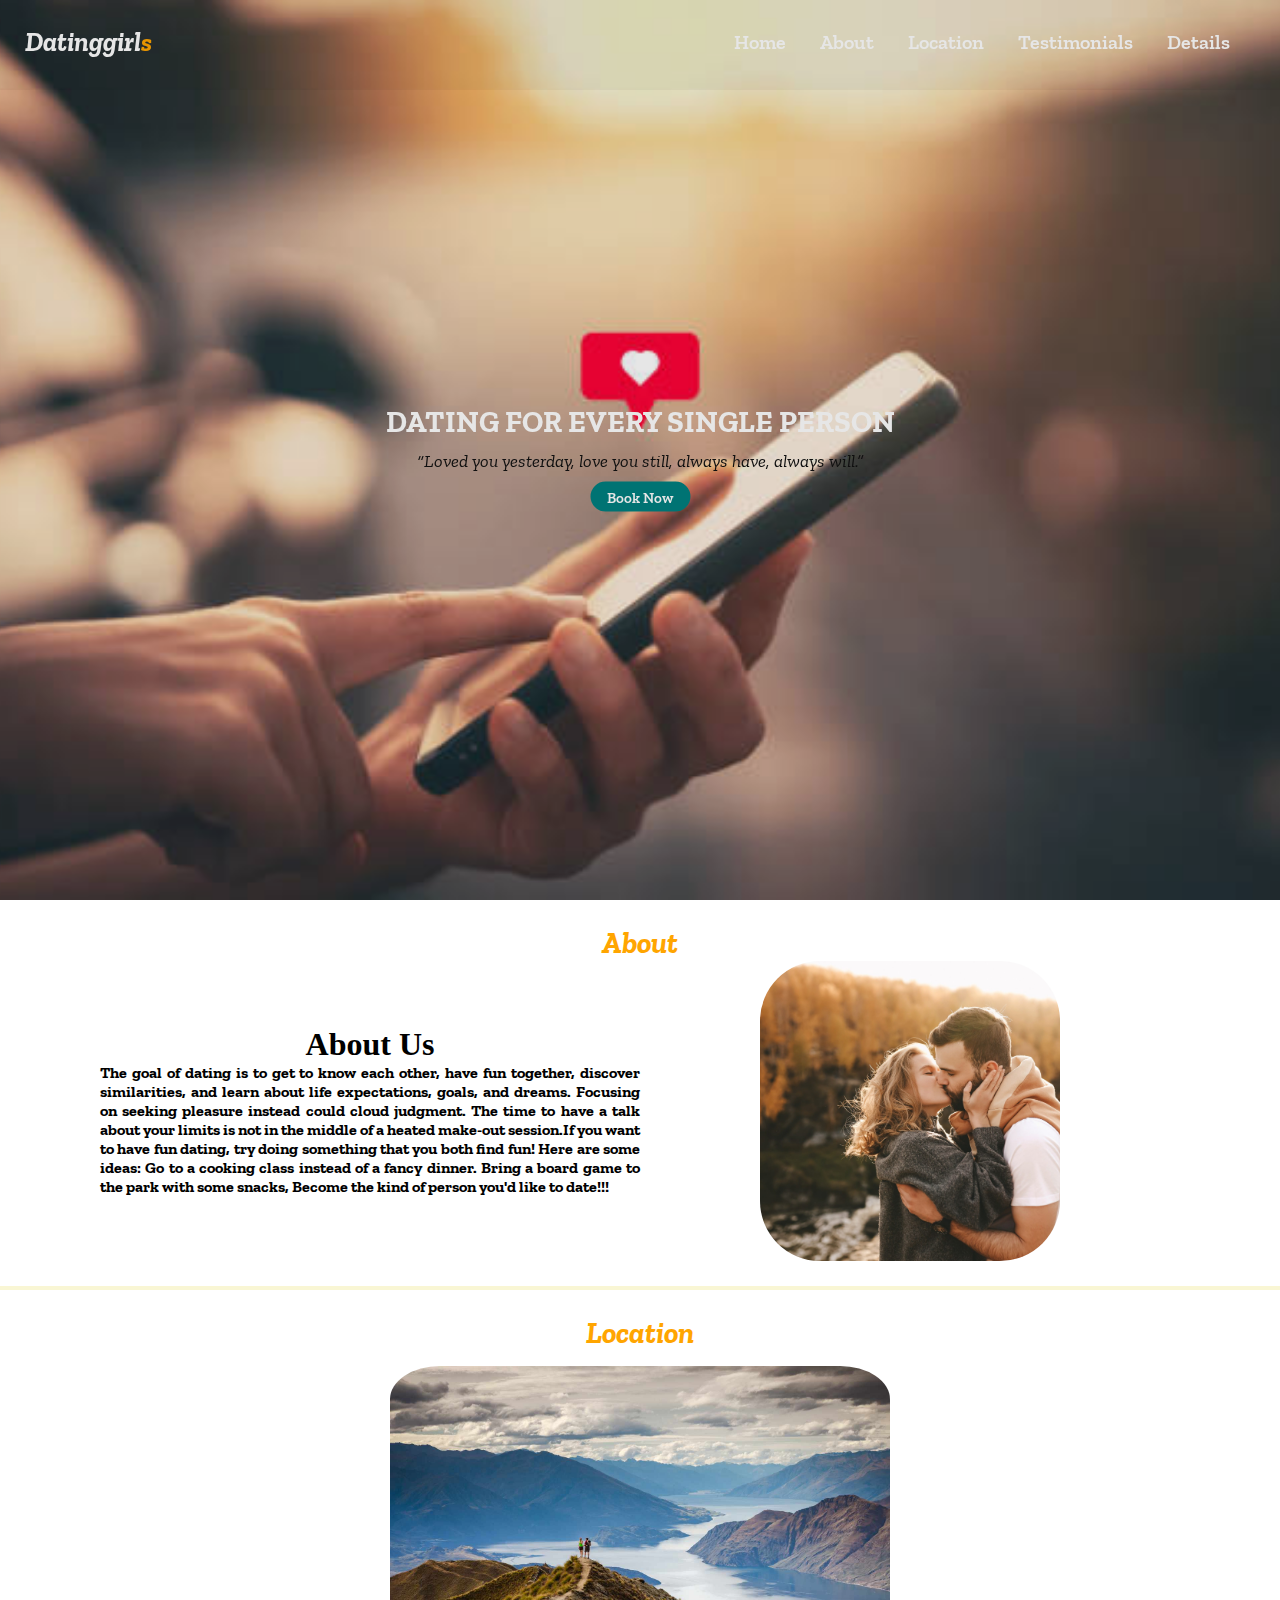
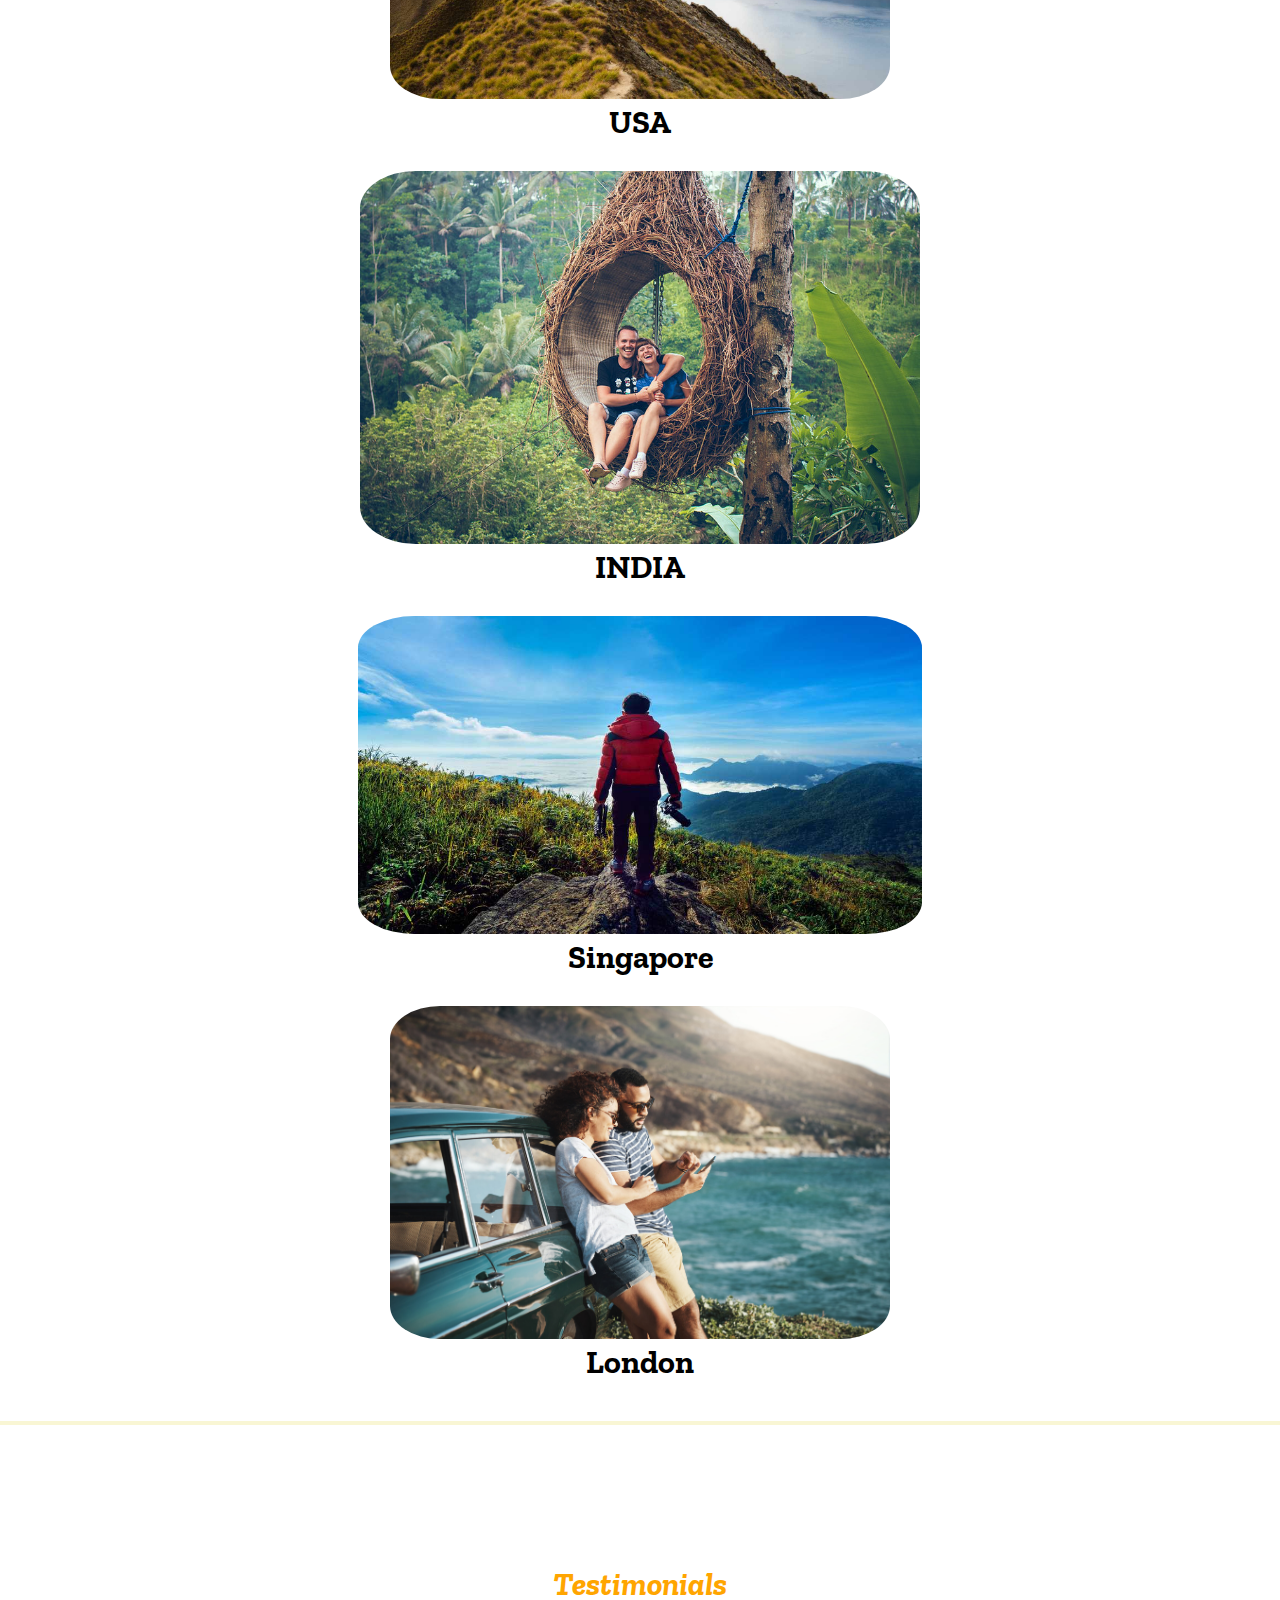
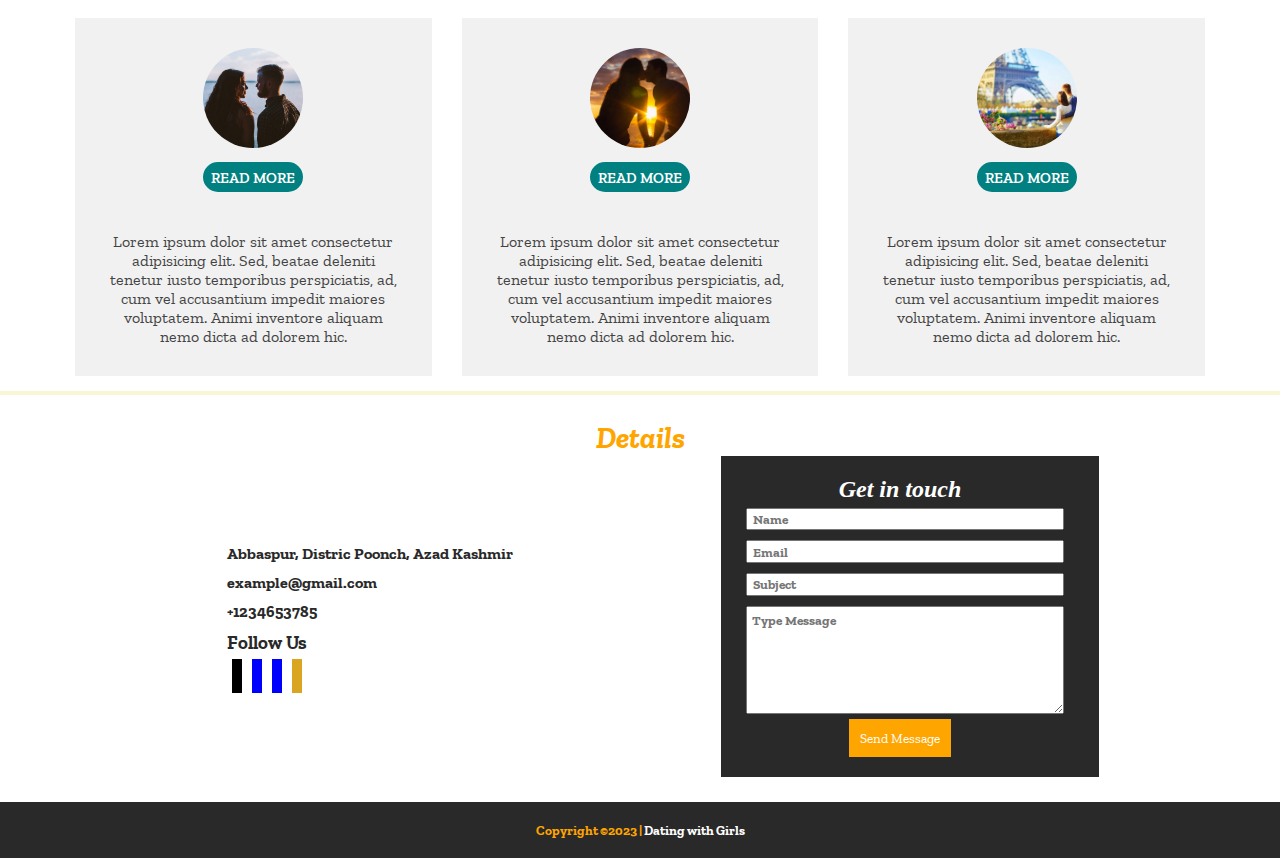
<file: index.html>
<!DOCTYPE html>
<html lang="en">
<head>
    <meta charset="UTF-8">
    <meta name="viewport" content="width=device-width, initial-scale=1.0">
    <title>Dateing Website</title>
    <link rel="stylesheet" href="./style.css">
    <link rel="stylesheet" href="https://cdnjs.cloudflare.com/ajax/libs/font-awesome/6.5.0/css/all.min.css" integrity="sha512-Avb2QiuDEEvB4bZJYdft2mNjVShBftLdPG8FJ0V7irTLQ8Uo0qcPxh4Plq7G5tGm0rU+1SPhVotteLpBERwTkw==" crossorigin="anonymous" referrerpolicy="no-referrer" />
</head>
<body>
    
      
    <header>
        <nav>
            <input type="checkbox" id="check">
            <label for="check" class="checkbtn">
                <i class="fa-solid fa-bars"></i>
            </label>

            <div class="logo">Dating<span><i class="fa-regular fa-heart"></i></span>girl<span class="work">s</span></div>
            <ul>
                <li><a href="#index.html">Home</a></li>
                <li><a href="#About">About</a></li>
                <li><a href="#Location">Location</a></li>
                <li><a href="#Testimonials">Testimonials</a></li>
                <li><a href="#Details">Details</a></li>
            </ul>
        </nav>
        <div class="title">
            <h1>DATING FOR EVERY SINGLE PERSON</h1>
            <p>“Loved you yesterday, love you still, always have, always will.”</p>
            <button>Book Now</button>
        </div>
    </header>

     

  

    <section>
        <div id="About">
            <h1 class="section">About</h1>
            <div class="about-row">
                <div class="about-col">
                    <h1>About Us</h1>
                    <p>
                        The goal of dating is to get to know each other, have fun together, discover similarities, and learn about life expectations, goals, and dreams. Focusing on seeking pleasure instead could cloud judgment. The time to have a talk about your limits is not in the middle of a heated make-out session.If you want to have fun dating, try doing something that you both find fun! Here are some ideas: Go to a cooking class instead of a fancy dinner. Bring a board game to the park with some snacks, Become the kind of person you'd like to date!!!
                    </p>
                </div>
                <div class="about-col">
                    <div id="about-img">
                        <img src="./image.date/loca5.jpeg">
                    </div>
                </div>
            </div>
        </div>
    </section>
         <div class="border-1"></div>






     <main>
        <div id="Location">
            <h1 class="section">Location</h1>
            <div class="Location-row">
                <div class="card">
                    <img src="./image.date/loca1.jpg" id="image-11">
                    <h4>USA</h4>
                </div>

                <div class="card">
                    <img src="./image.date/loca2.jpg">
                    <h4>INDIA</h4>
                </div>

                <div class="card">
                    <img src="./image.date/loca4.jpg" id="image-12">
                    <h4>Singapore</h4>
                </div>

                <div class="card">
                    <img src="./image.date/image5.jpg" id="image-11">
                    <h4>London</h4>
                </div>
            </div>
        </div>
    </main> 
    <div class="border-1"></div>







    <section>
        <div id="Testimonials">
            <div class="section-1">
                <h1>Testimonials</h1>

                <div class="row">
                    <div class="col">
                        <div class="Testimonials">
                            <img src="./image.date/image2.jpg">
                            <div class="name"><button>Read More</button></div>
                            <div class="stars">
                                <i class="fa-solid fa-star"></i>
                                <i class="fa-solid fa-star"></i>
                                <i class="fa-solid fa-star"></i>
                                <i class="fa-solid fa-star"></i>
                                <i class="fa-solid fa-star"></i>
                            </div>
                            <p>Lorem ipsum dolor sit amet consectetur adipisicing elit. Sed, beatae deleniti tenetur iusto temporibus perspiciatis, ad, cum vel accusantium impedit maiores voluptatem. Animi inventore aliquam nemo dicta ad dolorem hic.</p>
                        </div>
                    </div>

                    <div class="col">
                        <div class="Testimonials">
                            <img src="./image.date/image1.webp">
                            <div class="name"><button>Read More</button></div>
                            <div class="stars">
                            <i class="fa-solid fa-star"></i>
                            <i class="fa-solid fa-star"></i>
                            <i class="fa-solid fa-star"></i>
                            <i class="fa-solid fa-star"></i>
                            <i class="fa-regular fa-star"></i>
                            </div>
                            <p>Lorem ipsum dolor sit amet consectetur adipisicing elit. Sed, beatae deleniti tenetur iusto temporibus perspiciatis, ad, cum vel accusantium impedit maiores voluptatem. Animi inventore aliquam nemo dicta ad dolorem hic.</p>
                        </div>
                </div>

                <div class="col">
                    <div class="Testimonials">
                        <img src="./image.date/image7.webp">
                        <div class="name"><button>Read More</button></div>
                        <div class="stars">
                            <i class="fa-solid fa-star"></i>
                            <i class="fa-solid fa-star"></i>
                            <i class="fa-solid fa-star"></i>
                            <i class="fa-regular fa-star"></i>
                            <i class="fa-regular fa-star"></i>
                        </div>
                        <p>Lorem ipsum dolor sit amet consectetur adipisicing elit. Sed, beatae deleniti tenetur iusto temporibus perspiciatis, ad, cum vel accusantium impedit maiores voluptatem. Animi inventore aliquam nemo dicta ad dolorem hic.</p>
                    </div>
            </div>
        </div>
    </section>
    <div class="border-1"></div>



    


    <footer>
        <div id="Details">
            <h1 class="section">Details</h1>
            <div class="contact-row">
                <div class="contact-col">
                    <div>
                        <p>
                            <i class="fa-solid fa-location-dot"></i>
                            Abbaspur, Distric Poonch, Azad Kashmir
                        </p>
                        <p>
                            <a href="example@gmail.com">
                                <i class="fa-solid fa-envelope"></i>
                                example@gmail.com
                            </a>
                        </p>
                        <p>
                           <a href="tel:+1234653785">
                            <i class="fa-solid fa-phone"></i>
                            +1234653785
                           </a>
                        </p>
                        <h3>Follow Us</h3>
                        <p id="social">
                            <a href="#"><i class="fa-brands fa-x-twitter" id="twi"></i></a>
                            <a href="#"><i class="fa-brands fa-facebook" id="face"></i></a>
                            <a href="#"><i class="fa-brands fa-linkedin" id="link"></i></a>
                            <a href="#"><i class="fa-brands fa-instagram" id="ins"></i></a>
                        </p>
                    </div>
                </div>
                <div class="contact-col">
                    <form>
                        <h2>Get in touch</h2>
                        <input type="text" placeholder="Name">
                        <input type="email" placeholder="Email">
                        <input type="text" placeholder="Subject">
                        <textarea rows="6" placeholder="Type Message"></textarea>
                        <button>Send Message</button>
                    </form>
                </div>
            </div>
        </div>
      </footer>

  
      <div id="footer">
          <div>
              <h5>Copyright &copy;2023 | <a href="">Dating with Girls</a></h5>
          </div>
      </div>

</body>
</html>
</file>
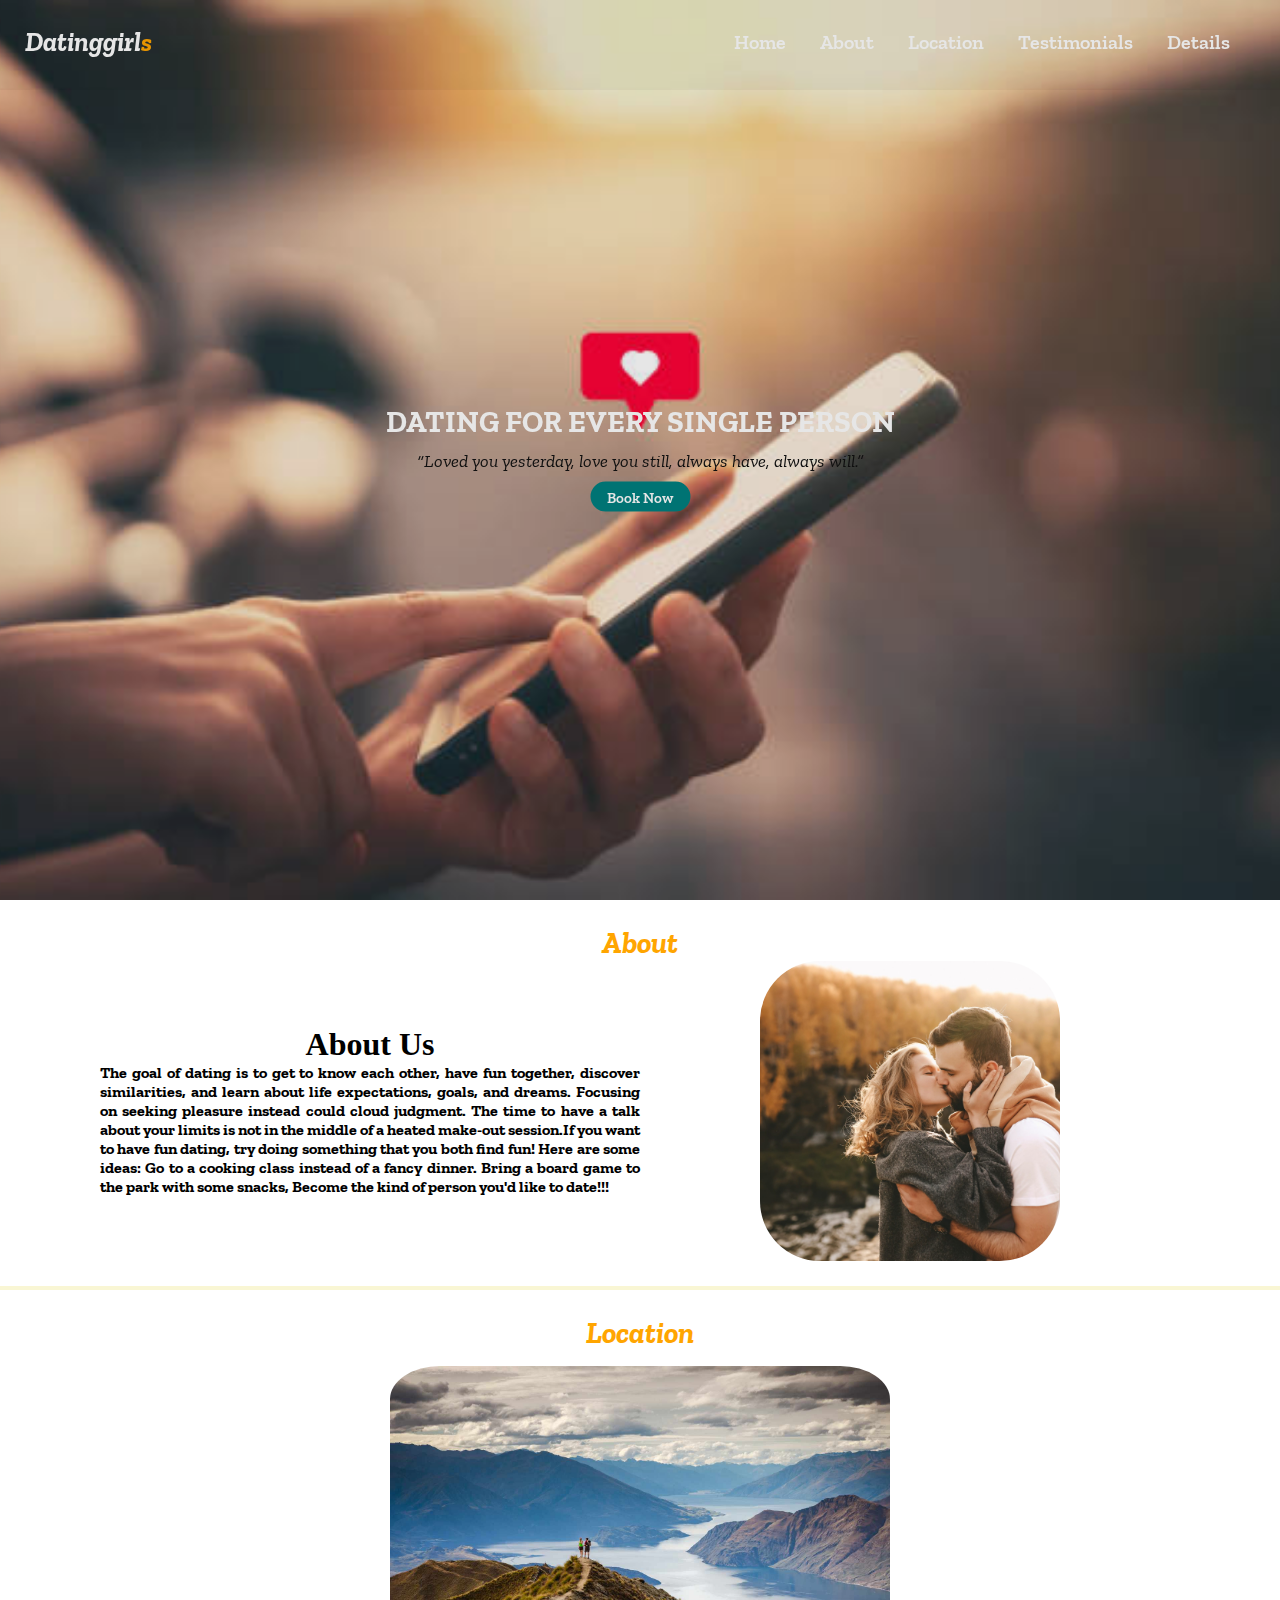
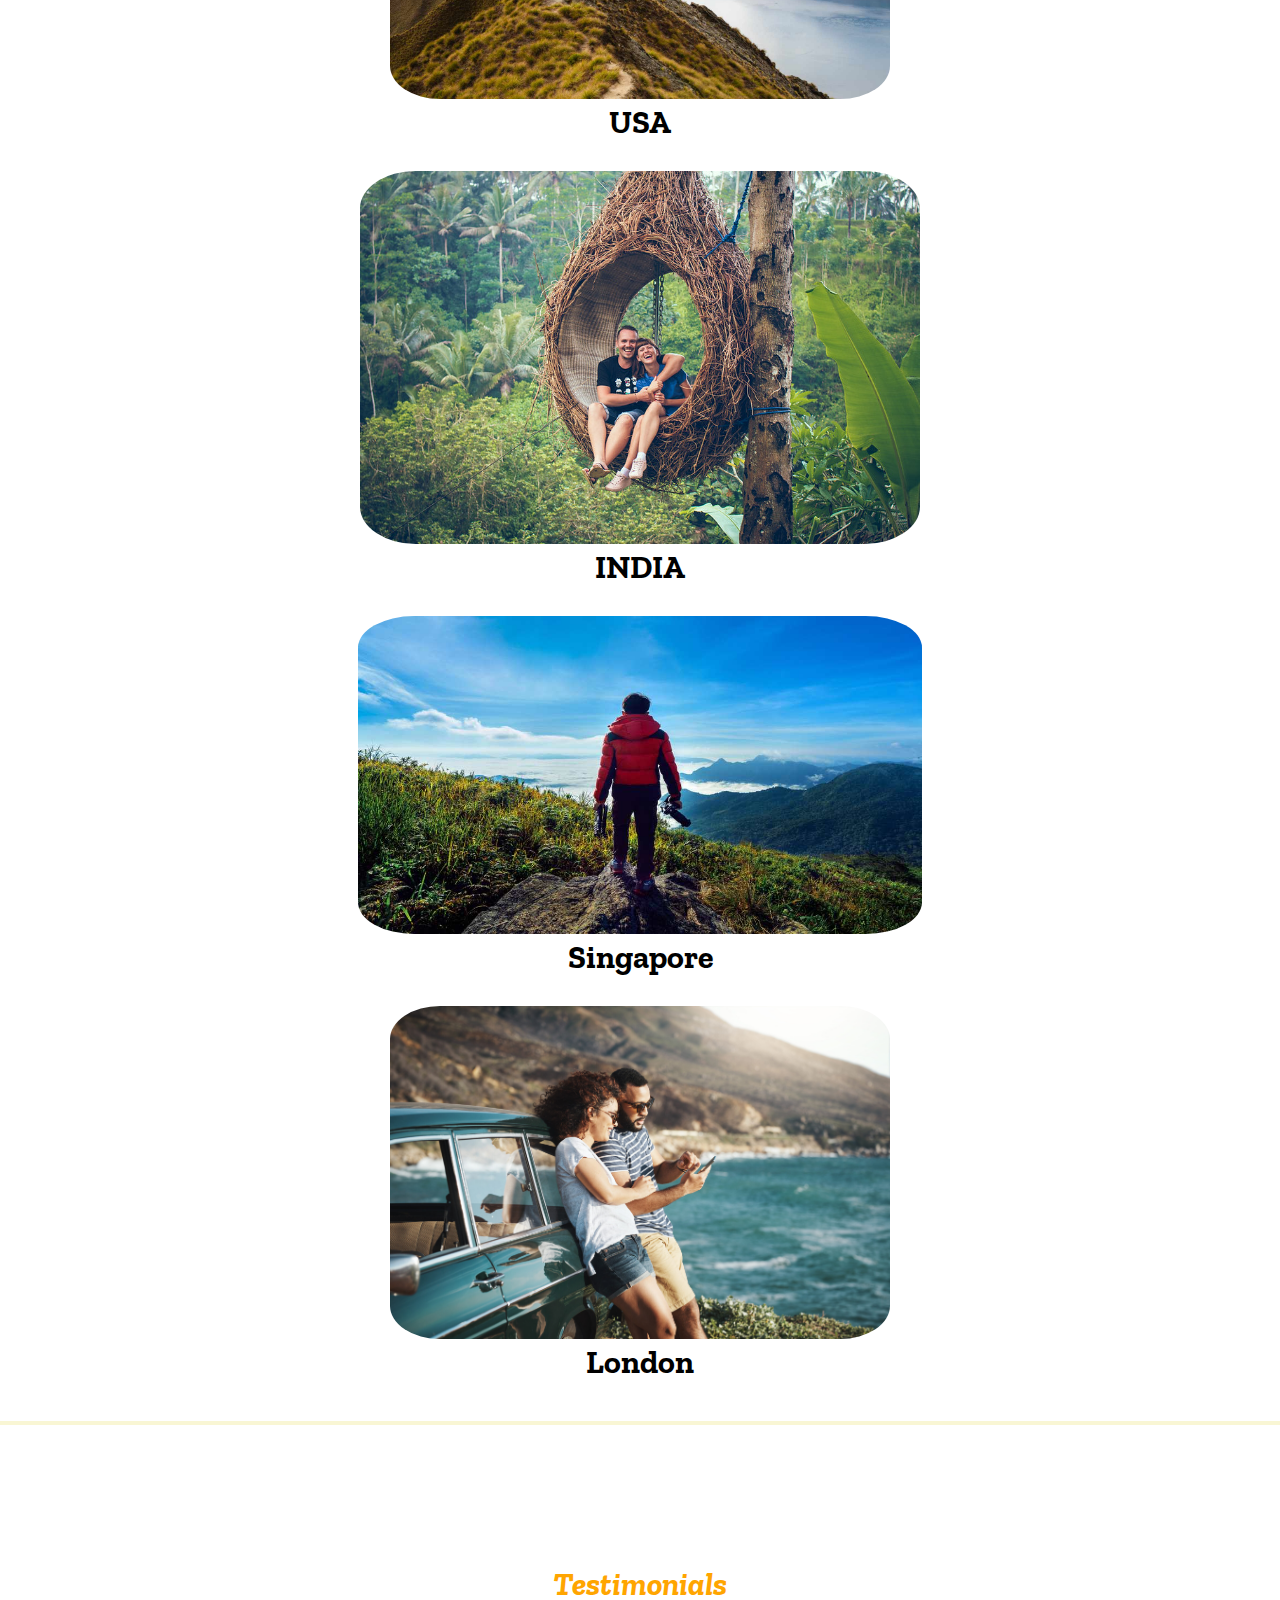
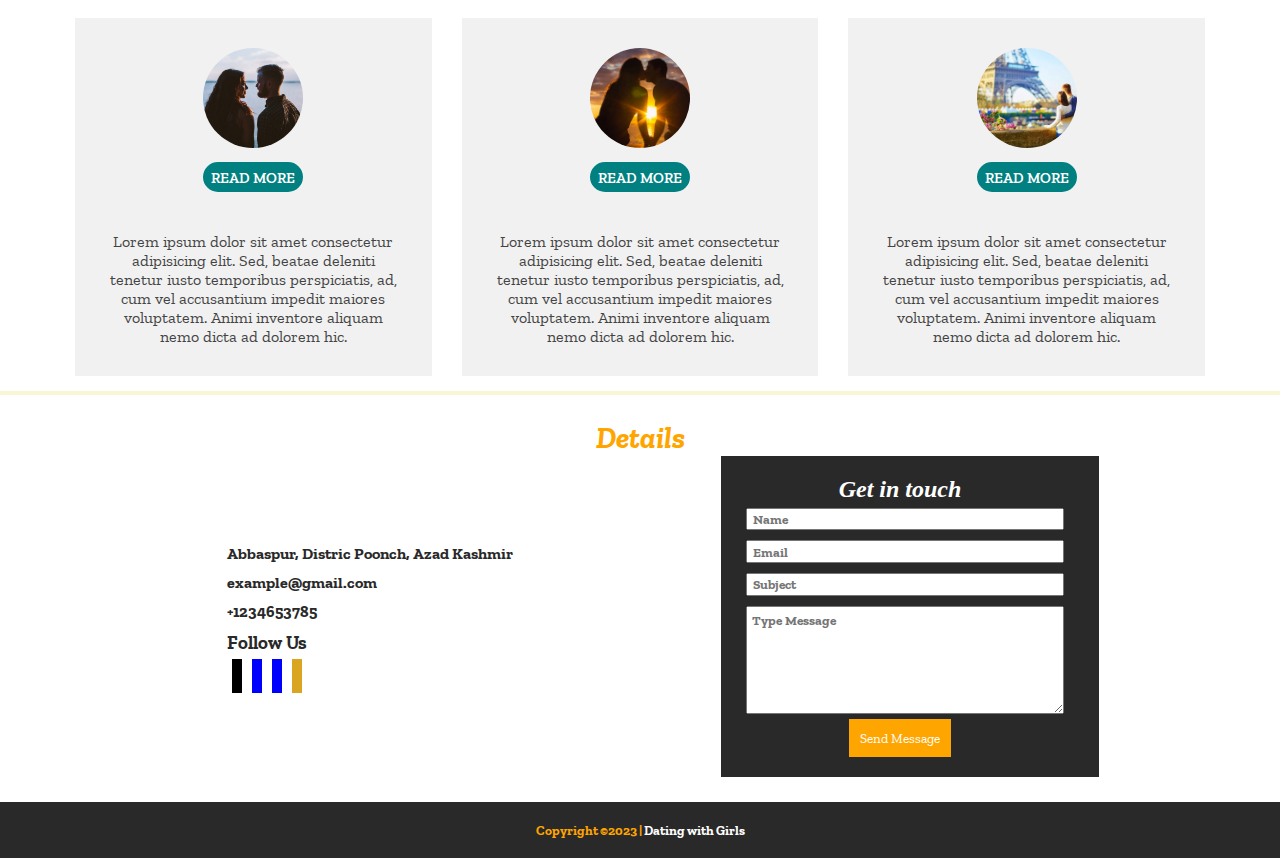
<file: test.html>
<!DOCTYPE html>
<html lang="en">
<head>
    <meta charset="UTF-8">
    <meta name="viewport" content="width=device-width, initial-scale=1.0">
    <title>Website</title>
    <link rel="stylesheet" href="./style.css">
    <link rel="stylesheet" href="https://cdnjs.cloudflare.com/ajax/libs/font-awesome/6.5.0/css/all.min.css" integrity="sha512-Avb2QiuDEEvB4bZJYdft2mNjVShBftLdPG8FJ0V7irTLQ8Uo0qcPxh4Plq7G5tGm0rU+1SPhVotteLpBERwTkw==" crossorigin="anonymous" referrerpolicy="no-referrer" />
</head>
<body>
    
      
    <header>
        <nav>
            <input type="checkbox" id="check">
            <label for="check" class="checkbtn">
                <i class="fa-solid fa-bars"></i>
            </label>

            <div class="logo">Dating<span><i class="fa-regular fa-heart"></i></span>girl<span class="work">s</span></div>
            <ul>
                <li><a href="#index.html">Home</a></li>
                <li><a href="#About">About</a></li>
                <li><a href="#Location">Location</a></li>
                <li><a href="#Testimonials">Testimonials</a></li>
                <li><a href="#Details">Details</a></li>
            </ul>
        </nav>
        <div class="title">
            <h1>DATING FOR EVERY SINGLE PERSON</h1>
            <p>“Loved you yesterday, love you still, always have, always will.”</p>
            <button>Book Now</button>
        </div>
    </header>

     

  

    <section>
        <div id="About">
            <h1 class="section">About</h1>
            <div class="about-row">
                <div class="about-col">
                    <h1>About Us</h1>
                    <p>
                        The goal of dating is to get to know each other, have fun together, discover similarities, and learn about life expectations, goals, and dreams. Focusing on seeking pleasure instead could cloud judgment. The time to have a talk about your limits is not in the middle of a heated make-out session.If you want to have fun dating, try doing something that you both find fun! Here are some ideas: Go to a cooking class instead of a fancy dinner. Bring a board game to the park with some snacks, Become the kind of person you'd like to date!!!
                    </p>
                </div>
                <div class="about-col">
                    <div id="about-img">
                        <img src="./image.date/loca5.jpeg">
                    </div>
                </div>
            </div>
        </div>
    </section>
         <div class="border-1"></div>






     <main>
        <div id="Location">
            <h1 class="section">Location</h1>
            <div class="Location-row">
                <div class="card">
                    <img src="./image.date/loca1.jpg" id="image-11">
                    <h4>USA</h4>
                </div>

                <div class="card">
                    <img src="./image.date/loca2.jpg">
                    <h4>INDIA</h4>
                </div>

                <div class="card">
                    <img src="./image.date/loca4.jpg" id="image-12">
                    <h4>Singapore</h4>
                </div>

                <div class="card">
                    <img src="./image.date/image5.jpg" id="image-11">
                    <h4>London</h4>
                </div>
            </div>
        </div>
    </main> 
    <div class="border-1"></div>







    <section>
        <div id="Testimonials">
            <div class="section-1">
                <h1>Testimonials</h1>

                <div class="row">
                    <div class="col">
                        <div class="Testimonials">
                            <img src="./image.date/image2.jpg">
                            <div class="name"><button>Read More</button></div>
                            <div class="stars">
                                <i class="fa-solid fa-star"></i>
                                <i class="fa-solid fa-star"></i>
                                <i class="fa-solid fa-star"></i>
                                <i class="fa-solid fa-star"></i>
                                <i class="fa-solid fa-star"></i>
                            </div>
                            <p>Lorem ipsum dolor sit amet consectetur adipisicing elit. Sed, beatae deleniti tenetur iusto temporibus perspiciatis, ad, cum vel accusantium impedit maiores voluptatem. Animi inventore aliquam nemo dicta ad dolorem hic.</p>
                        </div>
                    </div>

                    <div class="col">
                        <div class="Testimonials">
                            <img src="./image.date/image1.webp">
                            <div class="name"><button>Read More</button></div>
                            <div class="stars">
                            <i class="fa-solid fa-star"></i>
                            <i class="fa-solid fa-star"></i>
                            <i class="fa-solid fa-star"></i>
                            <i class="fa-solid fa-star"></i>
                            <i class="fa-regular fa-star"></i>
                            </div>
                            <p>Lorem ipsum dolor sit amet consectetur adipisicing elit. Sed, beatae deleniti tenetur iusto temporibus perspiciatis, ad, cum vel accusantium impedit maiores voluptatem. Animi inventore aliquam nemo dicta ad dolorem hic.</p>
                        </div>
                </div>

                <div class="col">
                    <div class="Testimonials">
                        <img src="./image.date/image7.webp">
                        <div class="name"><button>Read More</button></div>
                        <div class="stars">
                            <i class="fa-solid fa-star"></i>
                            <i class="fa-solid fa-star"></i>
                            <i class="fa-solid fa-star"></i>
                            <i class="fa-regular fa-star"></i>
                            <i class="fa-regular fa-star"></i>
                        </div>
                        <p>Lorem ipsum dolor sit amet consectetur adipisicing elit. Sed, beatae deleniti tenetur iusto temporibus perspiciatis, ad, cum vel accusantium impedit maiores voluptatem. Animi inventore aliquam nemo dicta ad dolorem hic.</p>
                    </div>
            </div>
        </div>
    </section>
    <div class="border-1"></div>



    


    <footer>
        <div id="Details">
            <h1 class="section">Details</h1>
            <div class="contact-row">
                <div class="contact-col">
                    <div>
                        <p>
                            <i class="fa-solid fa-location-dot"></i>
                            Abbaspur, Distric Poonch, Azad Kashmir
                        </p>
                        <p>
                            <a href="example@gmail.com">
                                <i class="fa-solid fa-envelope"></i>
                                example@gmail.com
                            </a>
                        </p>
                        <p>
                           <a href="tel:+1234653785">
                            <i class="fa-solid fa-phone"></i>
                            +1234653785
                           </a>
                        </p>
                        <h3>Follow Us</h3>
                        <p id="social">
                            <a href="#"><i class="fa-brands fa-x-twitter" id="twi"></i></a>
                            <a href="#"><i class="fa-brands fa-facebook" id="face"></i></a>
                            <a href="#"><i class="fa-brands fa-linkedin" id="link"></i></a>
                            <a href="#"><i class="fa-brands fa-instagram" id="ins"></i></a>
                        </p>
                    </div>
                </div>
                <div class="contact-col">
                    <form>
                        <h2>Get in touch</h2>
                        <input type="text" placeholder="Name">
                        <input type="email" placeholder="Email">
                        <input type="text" placeholder="Subject">
                        <textarea rows="6" placeholder="Type Message"></textarea>
                        <button>Send Message</button>
                    </form>
                </div>
            </div>
        </div>
      </footer>

  
      <div id="footer">
          <div>
              <h5>Copyright &copy;2023 | <a href="">Dating with Girls</a></h5>
          </div>
      </div>

</body>
</html>
</file>
<file: style.css>
@import url('https://fonts.googleapis.com/css2?family=Zilla+Slab:ital,wght@0,300;1,300;1,400;1,500&display=swap');

*{
    margin: 0;
    padding: 0;
    box-sizing: border-box;
    font-family: 'Zilla Slab', serif;
}


header{
    background-image: url(./image.date/bg.jpg);
    height: 100vh;
    background-position: center;
    background-size: cover;
    background-repeat: no-repeat;
    filter: brightness(90%);
}

nav{
    padding: 25px;
    background-color: rgba(0, 0, 0, 0.04);
    width: 100%;
    height: 10%;
}

.logo{
    float: left;
    color: #fff;
    font-size: 1.7rem;
    font-weight: bold;
    font-style: italic;
}

.logo .fa-regular{
    width: 25px;
    height: 20px;
    color: red;
    font-weight: 700;
}

.work{
    font-size: 25px;
    color: orange;
    font-style: italic;
}

nav ul{
    float: right;
}

nav ul li{
    display: inline-block;
    padding: 5px;
    margin-right: 20px;
}

nav ul li a{
    color: #fff;
    text-decoration: none;
    font-size: 20px;
    cursor: pointer;
    font-weight: 600;
}

nav ul li a:hover{
    color: orange;
}


.title{
    position: absolute;
    top: 50%;
    left: 50%;
    transform: translate(-50%,-50%);
    text-align: center;
}

.title h1{
    font-size: 30px;
    color: #fff;
    margin-top: 15px;
}

.title p{
    color: #111;
    font-size: 18px;
    font-style: italic;
    margin-top: 10px;
}

.title button{
    margin-top: 10px;
    width: 100px;
    height: 30px;
    border-radius: 25px;
    border: 2px solid teal;
    cursor: pointer;
    font-size: 15px;
    padding: 5px;
    font-weight: 600;
    background: teal;
    color: #fff;
}

.title button:hover{
    background: transparent;
}

.checkbtn{
    color: #fff;
    font-size: 30px;
    float: right;
    cursor: pointer;
    display: none;
}

#check{
    display: none;
}





/*** About-section ****/


#About{
    padding: 25px 0 25px 0;
}

.section{
    text-align: center;
    color: orange;
    font-size: 30px;
    font-style: italic;
}

.about-row{
    display: flex;
    align-items: center;
    justify-content: center;
    flex-wrap: wrap;
    padding: 0 100px 0 100px;
}

.about-col{
    flex: 1;
}

#about-img{
    width: 300px;
    height: 300px;
    border-radius: 50%;
    margin: auto;
}

#about-img img{
    width: 100%;
    height: 100%;
    border-radius: 20%;
    object-fit: cover;
}

.about-col h1{
    text-align: center;
    font-family: cursive;
}

.about-col p{
    text-align: justify;
    max-width: 550px;
    font-weight: bold;
}

.border-1{
    border: 2px solid rgba(240, 230, 140, 0.377);
}

/*** About ***/





/**** Location ****/


#Location{
    padding: 25px 0 25px 0;
}

.Location-row{
    display: flex;
    justify-content: center; 
    align-items: center;
    flex-wrap: wrap;
}
.card{
    text-align: center;
    padding: 10px;
    margin: 5px;
}
.card h4{
    font-weight: 900;
    font-size: 2rem;
}

 img{
    width: 70%;
    height: 55%;
    border-radius: 10%;
    object-fit: cover;
} 

#image-11{
    width: 40%;
    height: 45%;
}

#image-12{
    width: 55%;
    height: 30%;
}


/*** Location ***/





/**** Testimonials ****/


.Testimonials{
    padding: 40px 0;
    background: #f1f1f1;
    color: #434343;
    text-align: center;
}

.section-1{
    max-width: 1200px;
    margin: auto;
    overflow: hidden;
    padding: 0 20px;
}

.section-1 h1{
    margin-top: 12%;
    color: orange;
    text-align: center;
    font-style: italic;
}

.row{
    display: flex;
    justify-content: center;
    flex-wrap: wrap;
}

.col{
    flex: 33.33%;
    max-width: 33.33%;
    box-sizing: border-box;
    padding: 15px;
}

.Testimonials{
    padding: 30px;

}

.Testimonials img{
    width: 100px;
    height: 100px;
    border-radius: 50%;
}

.name button{
    font-size: 20px;
    text-transform: uppercase;
    margin: 20px 0;
    margin-top: 10px;
    width: 100px;
    height: 30px;
    border-radius: 25px;
    border: 2px solid teal;
    cursor: pointer;
    font-size: 15px;
    padding: 5px;
    font-weight: 600;
    background: teal;
    color: #fff;
}

button:hover{
    background: transparent;
    color: #111;
}


.stars{
    color: gold;
    margin-bottom: 20px;
}


/*** Testimonials ***/


/**** footer ****/


#Details{
    padding: 25px 0 25px 0;
}

.contact-row{
    display: flex;
    align-items: center;
    justify-content: center;
    padding: 0 100px 0 100px;
    flex-wrap: wrap;
}

.contact-col{
    display: flex;
    flex-direction: column;
    align-items: center;
    flex: 1;
}

.contact-col p,h3{
    font-weight: bold;
    color: #292929;
    margin: 10px;
}

.contact-col p a{
    text-decoration: none;
    color: #292929;
}


#social .fa-brands{
    margin: 5px;
    font-size: 20px;
    color: #fff;
    padding: 5px;
}

#twi{
    background-color: #000;
}

#face{
    background-color: blue;
}

#link{
    background-color: blue;
}

#ins{
    background-color: goldenrod;
}


.contact-col form{
    display: flex;
    flex-direction: column;
    background: #292929;
    width: 70%;
    padding: 20px 40px 20px 20px;
}

.contact-col form h2{
    text-align: center;
    font-family: cursive;
    color: #fff;
    font-style: italic;
}

.contact-col form input{
    width: 100%;
    height: 17pt;
    padding: 5px;
    margin: 5px;
    font-weight: 800;
}

.contact-col form textarea{
    width: 100%;
    padding: 5px;
    margin: 5px;
    font-weight: 700;
}

.contact-col form button{
    margin: auto;
    padding: 10px;
    color: #fff;
    background: orange;
    border: 1px solid orange;
    cursor: pointer;
}


#footer{
    background-color: #292929;
    padding: 20px;
    position: relative;
}

#footer h5{
    text-align: center;
    color: orange;
}

#footer h5 a{
    color: #fff;
    text-decoration: none;
}



/**** Responsive ****/

 @media screen and (max-width:768px){
    nav{
        position: absolute;
    }

    .checkbtn{
        display: block;
        float: right;
        margin-right: 10px;
    }

    nav ul{
        width: 100%;
        height: 100vh;
        background-color: burlywood;
        position: fixed;
        left: -100%;
        top: 72px;
        text-align: center;
        transition: 0.4s ease;
        z-index: 1;
    }


    nav ul li {
        display: flex;
        align-items: center;
        justify-content: center;
        display: block;
        margin: 50px 0px;
        text-align: center;
        line-height: 30px;
    } 


    #check:checked ~ ul {
        left: 0;
    }


    .title{
        font-size: 12px;
    }


    .title h1{ 
        font-size: 25px;
        font-weight: bold;
    }


    .title p{
        font-size: 18px;
    } 


    .title button{
        width: 100px;
        font-size: 12px;
        margin-top: 20px;
    }


    .logo, .fa-regular, .work{
        font-size: 25px;
    }


    #image-11{
        width: 70%;
        height: 40%;
    }


    #image-12{
        width: 65%;
        height: 30%;
    }


    .about-row,#Location,.contact-row{
        flex-wrap: wrap;
        padding: 0 10px 0 10px;
    }


    #about-img img{
        margin-top: 10px;
    }

    .card h4{
        font-size: 1rem;
    }

} 

 @media  screen and (max-width:960px){
    .col{
        flex: 100%;
        max-width: 80%;
    } 
}

@media  screen and (max-width:600px){
     .col{
        flex: 100%;
        max-width: 680%;
    } 
}
</file>
